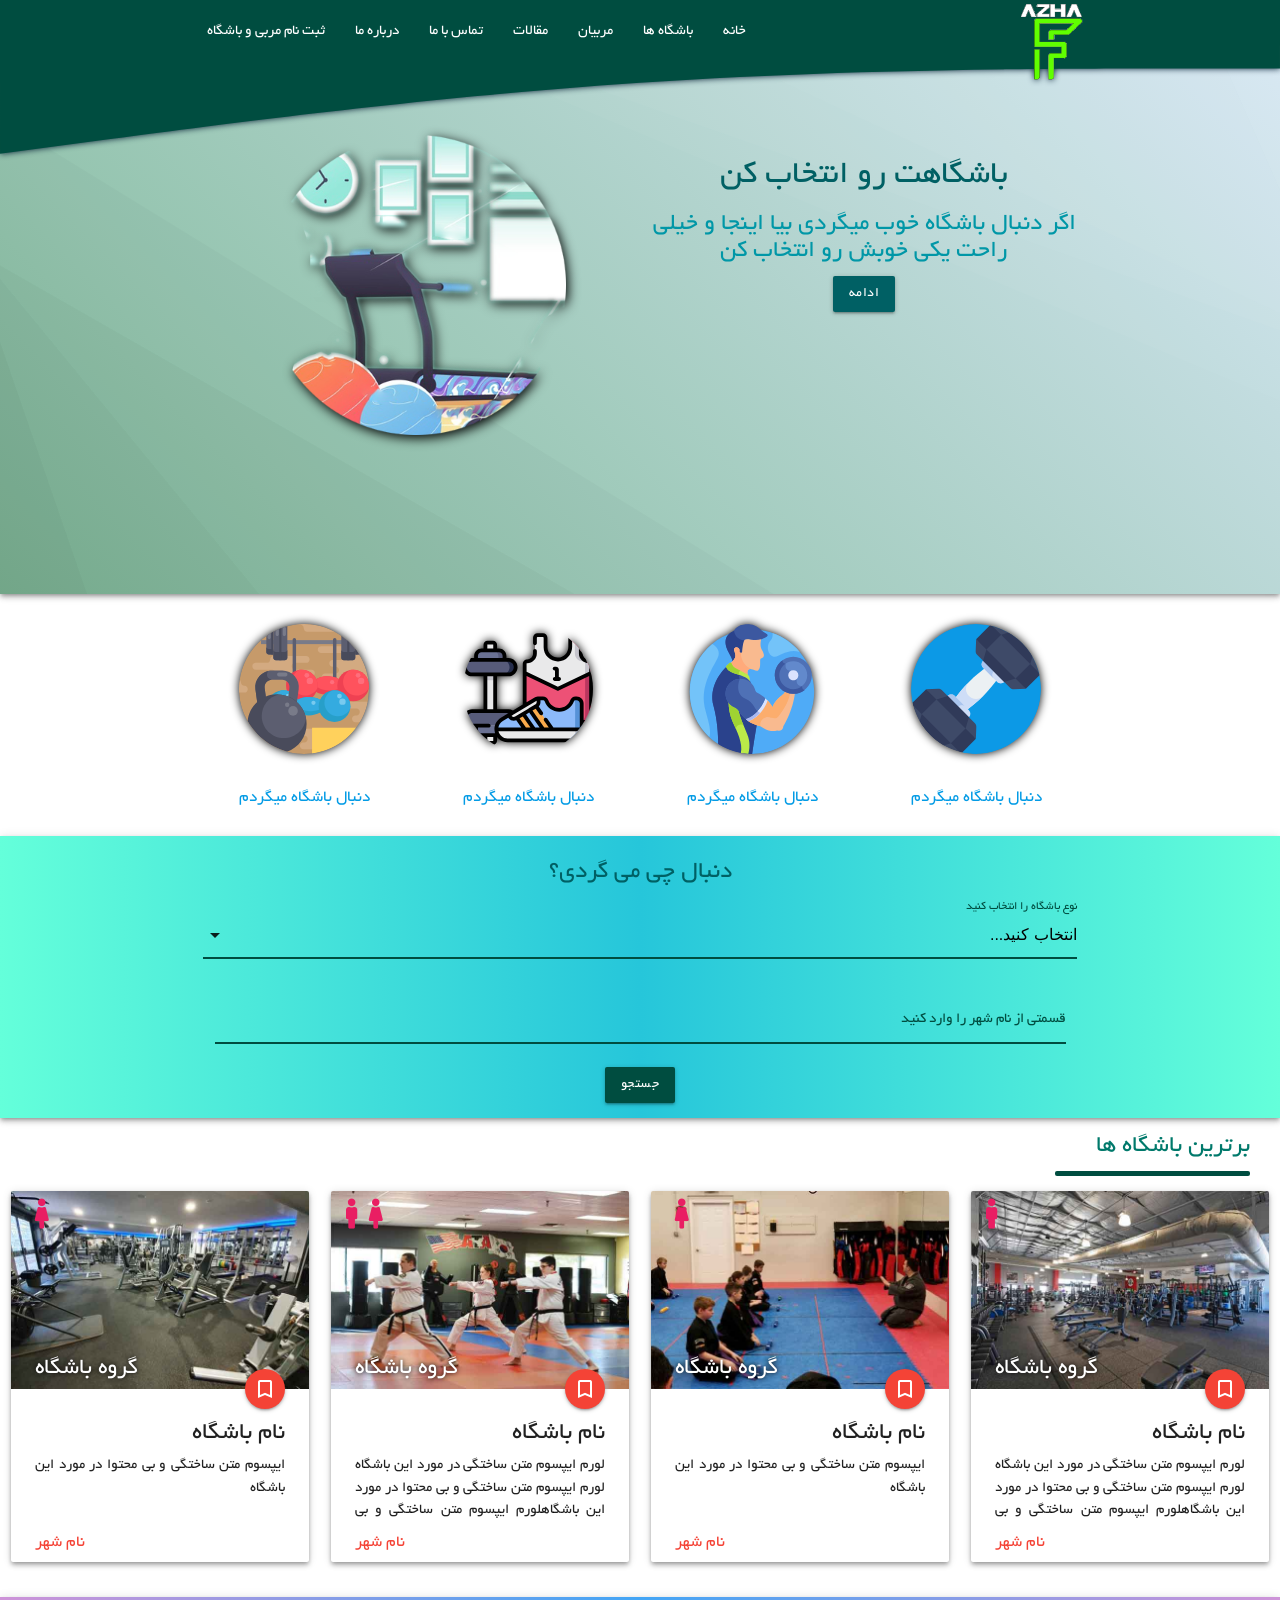
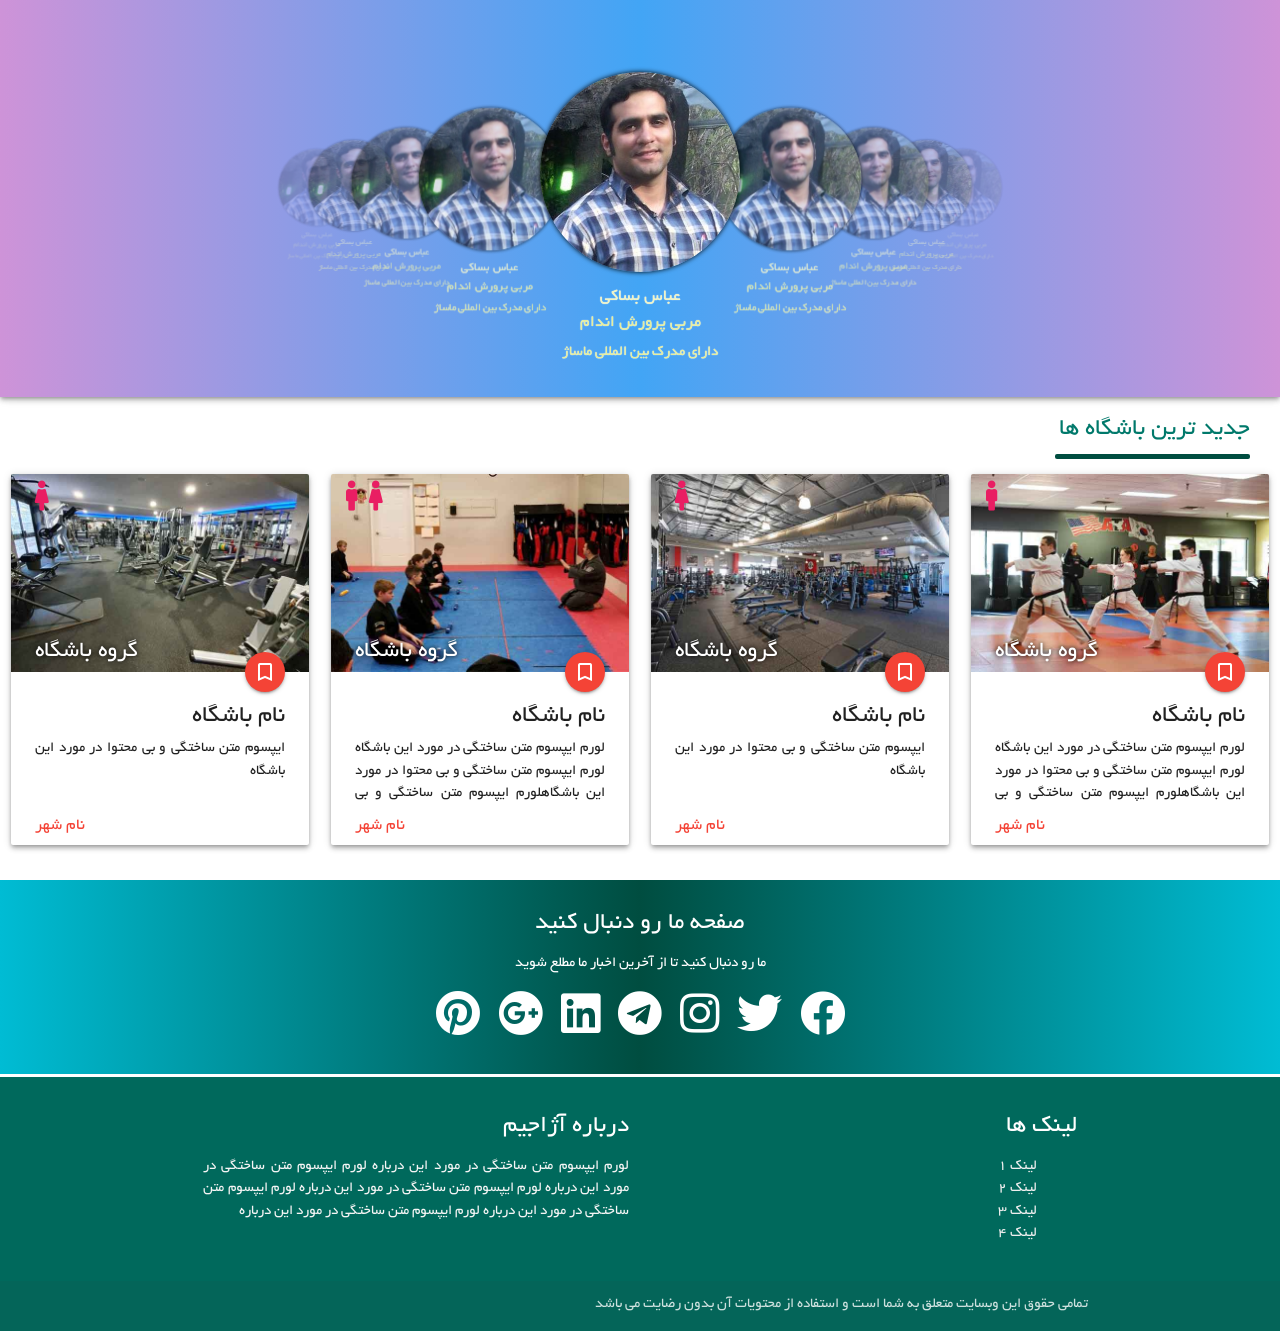
<file: index.html>
<!DOCTYPE html>
<html lang="en">
  <head>
    <meta charset="UTF-8" />
    <meta http-equiv="X-UA-Compatible" content="IE=edge" />
    <meta name="viewport" content="width=device-width, initial-scale=1.0" />
    <!-- <link rel="stylesheet" href="/assets/css/bootstrap/bootstrap.min.css" /> -->
    <link
      href="https://fonts.googleapis.com/icon?family=Material+Icons"
      rel="stylesheet"
    />
    <link
      rel="stylesheet"
      href="https://cdnjs.cloudflare.com/ajax/libs/materialize/1.0.0/css/materialize.min.css"
    />
    <link rel="stylesheet" href="/assets/fontawesome/css/all.min.css" />
    <link rel="stylesheet" href="/assets/css/animate.min.css" />
    <link rel="stylesheet" href="/assets/css/grid.css" />
    <link rel="stylesheet" href="/assets/css/style.css" />

    <title>آژاجیم</title>
  </head>
  <body dir="rtl" class="scrollspy">
    <!-- ---navbar start--- -->
    <div class="navbar-fixed">
      <nav class="top_navbar teal darken-4">
        <div class="container">
          <div class="nav-wrapper">
            <a href="#" class="brand-logo">
              <img id="top_logo" src="/assets/images/Azha-fitsmall.gif" alt="آژاجیم">
            </a>
            <a href="#" class="sidenav-trigger" data-target="mobile-nav">
              <i class="material-icons">menu</i>
            </a>
            <ul class="menu_on_desktop left hide-on-med-and-down">
              <li>
                <a class="center" href="#">خانه</a>
              </li>
              <li>
                <a class="center" href="#">باشگاه ها</a>
              </li>
              <li>
                <a class="center" href="#">مربیان</a>
              </li>
              <li>
                <a class="center" href="#">مقالات</a>
              </li>
              <li>
                <a class="center" href="#">تماس با ما</a>
              </li>
              <li>
                <a class="center" href="#">درباره ما</a>
              </li>
              <li>
                <a class="center" href="#">ثبت نام مربی و باشگاه</a>
              </li>
            </ul>
          </div>
        </div>
        <svg id="nav_svg" xmlns="http://www.w3.org/2000/svg" viewBox="0 0 1440 150">
          <path fill="#004d40 " fill-opacity="1" d="M0,128L120,112C240,96,480,64,720,48C960,32,1200,32,1320,32L1440,32L1440,0L1320,0C1200,0,960,0,720,0C480,0,240,0,120,0L0,0Z"></path>
        </svg>
      </nav>
    </div>
    <ul class="mobile_sidenav_menu sidenav no-padding" id="mobile-nav">
      <li>
        
        <a class="center center-align" href="#">
          <i class="material-icons mx_1">home</i>
          خانه
        </a>
      </li>
      <li>
        <a class="center" href="#">
          <i class="material-icons mx_1">fitness_center</i>
          باشگاه ها</a>
      </li>
      <li>
        <a class="center" href="#">
          <i class="material-icons mx_1">supervisor_account</i>
          مربیان</a>
      </li>
      <li>
        <a class="center" href="#">
          <i class="material-icons mx_1">import_contacts</i>
          مقالات</a>
      </li>
      <li>
        <a class="center" href="#">
          <i class="material-icons mx_1">phone</i>
          تماس با ما</a>
      </li>
      <li>
        <a class="center" href="#">
          <i class="material-icons mx_1">verified_user</i>
          درباره ما</a>
      </li>
      <li>
        <a class="center" href="#">
          <i class="material-icons mx_1">person_add</i>
          ثبت نام مربی و باشگاه</a>
      </li>
    </ul>
    <!-- ---navbar end--- -->

<main>
      <!-- slider start  -->
      <section id="top_home_section"  class="slider">
        <ul id="top_home" class="slides z-depth-2">

        <li>
          <!-- random image -->
          <div class="caption center-align row">
            <div class="slider_image col s12 m6">
              <img src="/assets/images/slider_images/slide1.png" alt="">
            </div>
            <div class="slider_title col s12 m6">
              <h4 class="cyan-text center-align text-darken-4">باشگاهت رو انتخاب کن</h4>
              <h5 class="cyan-text center-align text-darken-2 hide-on-small-only">
اگر دنبال باشگاه خوب میگردی بیا اینجا و خیلی راحت یکی خوبش رو انتخاب کن                  
              </h5>
            </div>
            <div>
              <a class="waves-effect waves-light btn cyan darken-4">ادامه</a>
            </div>        
          </div>
        </li>

        <li>
          <!-- random image -->
          <div class="caption right-align row">
            <div class="slider_image col s12 m6">
              <img src="/assets/images/slider_images/slide2.png" alt="">
            </div>
            <div class="slider_title col s12 m6">
              <h4 class="cyan-text center-align text-darken-4">به راحتی باشگاهت رو معرفی کن</h4>
              <h5 class="cyan-text center-align text-darken-2 hide-on-small-only">
                خیلی سریع ثبت نام کن خودت یا باشگاهت رو به همه معرفی کن
              </h5>
            </div>
            <div class="center-align">
              <a class="waves-effect waves-light btn cyan darken-4">ادامه</a>
            </div>        
          </div>
        </li>

        <li>
          <!-- random image -->
          <div class="caption center-align row">
            <div class="slider_image col s12 m6">
              <img src="/assets/images/slider_images/slide3.png" alt="">
            </div>
            <div class="slider_title col s12 m6">
              <h4 class="cyan-text center-align text-darken-4"> شاگرد هات رو اینجا مدیریت کن</h4>
              <h5 class="cyan-text center-align text-darken-2 hide-on-small-only">
                میتونی شاگرد ها رو خیلی سریع اینجا معرفی کنی و شهریه ها و سابقشون و ... رو مدام همراهت داشته باشی
              </h5>
            </div>
            <div>
              <a class="waves-effect waves-light btn cyan darken-4">ادامه</a>
            </div>        
          </div>
        </li>

      </ul>
    </section>
    <!-- slider end  -->

    <!-- quick access start -->
    <section id="quick_access_menu" class="container row">
        <a href="#" class="quick_access_item col s12 m3">
          <div class="image center-align">
            <img class="hoverable" src="/assets/images/quick_access_svg/weightlifting.svg" alt="">
          </div>
          <h6 class="center-align">
            دنبال باشگاه میگردم
          </h6>
        </a>
        <a href="#" class="quick_access_item col s12 m3">
          <div class="image center-align">
            <img class="hoverable" src="/assets/images/quick_access_svg/sport.svg" alt="">
          </div>
          <h6 class="center-align">
            دنبال باشگاه میگردم
          </h6>
        </a>
        <a href="#" class="quick_access_item col s12 m3">
          <div class="image center-align">
            <img class="hoverable" src="/assets/images/quick_access_svg/fitness.svg" alt="">
          </div>
          <h6 class="center-align">
            دنبال باشگاه میگردم
          </h6>
        </a>
        <a href="#" class="quick_access_item col s12 m3">
          <div class="image center-align">
            <img class="hoverable" src="/assets/images/quick_access_svg/dumbbell.svg" alt="">
          </div>
          <h6 class="center-align">
            دنبال باشگاه میگردم
          </h6>
        </a>
    </section>
    <!-- quick access end -->

    <!-- ---section search start--- -->
    <section
      id="search"
      class="section section-search white-text center scrollspy z-depth-2"
    >
      <form class="container">
        <h5 class="cyan-text text-darken-4">دنبال چی می گردی؟</h5>
        <div class="row">

          <div class="input-field col s12">
            <select multiple>
              <option value="" disabled selected>انتخاب کنید...</option>
              <option value="1">Option 1</option>
              <option value="2">Option 2</option>
              <option value="3">Option 3</option>
            </select>
            <label>نوع باشگاه را انتخاب کنید</label>
          </div>


          <div class="col s12">
            <div class="row">
              <div class="input-field col s12">
                <input type="text" id="autocomplete-input" class="autocomplete">
                <label for="autocomplete-input">قسمتی از نام شهر را وارد کنید</label>
              </div>
            </div>
          </div>
        </div>

        <div class="pb_1">
          <button type="button" class=" btn waves-light waves-effect teal darken-4 ">جستجو</button>
        </div>

      </form>
    </section>
    <!-- ---section search end--- -->


    <!-- best gyms start -->
    <section id="best_gyms" class="gyms_section row">

      <h5 class="cards_sub_title teal-text text-darken-2">برترین باشگاه ها</h5>


        <div class="col s12 m6 l3 mx_0">
          <div class="card z-depth-2">
            <div class="card-image">
              <span class="gender_icon_card">
                <i class="fas fa-female fa-2x pink-text mx_1 tooltipped" data-position="bottom" data-tooltip="بانوان"></i>
              </span>
              <a href="#" class="pointer waves-effect">
                <img src="/assets/images/gyms/gym1.jpg" >
                <h6 class="card-title py_0 text_shadow">گروه باشگاه</h6>
              </a>
              <a class="btn-floating halfway-fab waves-effect waves-light red"><i class="material-icons">turned_in_not</i></a>
            </div>
            <div class="card-content pb_0">
              <h5 class="my_1 truncate">نام باشگاه</h5>
              <p>ایپسوم متن ساختگی و بی محتوا در مورد این باشگاه
              </p>
              <h6 class="left-align my_1 py_1 red-text ">نام شهر</h6>
            </div>
          </div>
        </div>    

        <div class="col s12 m6 l3 mx_0">
          <div class="card z-depth-2">
            <div class="card-image">
              <span class="gender_icon_card">

                <i class="fas fa-female fa-2x pink-text mx_1 tooltipped" data-position="bottom" data-tooltip="بانوان"></i>

                <i class="fas fa-male fa-2x pink-text tooltipped" data-position="bottom" data-tooltip="آقایان"></i>

              </span>
              <a href="#" class="pointer waves-effect">
                <img src="/assets/images/gyms/gym2.jpg" >
                <h6 class="card-title py_0 text_shadow">گروه باشگاه</h6>
              </a>
              <a class="btn-floating halfway-fab waves-effect waves-light red"><i class="material-icons">turned_in_not</i></a>
            </div>
            <div class="card-content pb_0">
              <h5 class="my_1 truncate">نام باشگاه</h5>
              <p>لورم ایپسوم
                  متن ساختگی در مورد این باشگاه لورم ایپسوم متن ساختگی و بی محتوا در مورد این باشگاهلورم ایپسوم متن ساختگی و بی محتوا در مورد این باشگاهلورم ایپسوم متن ساختگی و بی محتوا در مورد این باشگاه
              </p>
              <h6 class="left-align my_1 py_1 red-text ">نام شهر</h6>
            </div>
          </div>
        </div>    

        <div class="col s12 m6 l3 mx_0">
          <div class="card z-depth-2">
            <div class="card-image">
              <span class="gender_icon_card">
                <i class="fas fa-female fa-2x pink-text mx_1 tooltipped" data-position="bottom" data-tooltip="بانوان"></i>
              </span>
              <a href="#" class="pointer waves-effect">
                <img src="/assets/images/gyms/gym3.jpg" >
                <h6 class="card-title py_0 text_shadow">گروه باشگاه</h6>
              </a>
              <a class="btn-floating halfway-fab waves-effect waves-light red"><i class="material-icons">turned_in_not</i></a>
            </div>
            <div class="card-content pb_0">
              <h5 class="my_1 truncate">نام باشگاه</h5>
              <p>ایپسوم متن ساختگی و بی محتوا در مورد این باشگاه
              </p>
              <h6 class="left-align my_1 py_1 red-text ">نام شهر</h6>
            </div>
          </div>
        </div>  

        <div class="col s12 m6 l3 mx_0">
          <div class="card z-depth-2">
            <div class="card-image">
              <span class="gender_icon_card">
                <i class="fas fa-male fa-2x pink-text tooltipped" data-position="bottom" data-tooltip="آقایان"></i>
              </span>
              <a href="#" class="pointer waves-effect">
                <img src="/assets/images/gyms/gym4.jpg" >
                <h6 class="card-title py_0 text_shadow">گروه باشگاه</h6>
              </a>
              <a class="btn-floating halfway-fab waves-effect waves-light red"><i class="material-icons">turned_in_not</i></a>
            </div>
            <div class="card-content pb_0">
              <h5 class="my_1 truncate">نام باشگاه</h5>
              <p>لورم ایپسوم
                  متن ساختگی در مورد این باشگاه لورم ایپسوم متن ساختگی و بی محتوا در مورد این باشگاهلورم ایپسوم متن ساختگی و بی محتوا در مورد این باشگاهلورم ایپسوم متن ساختگی و بی محتوا در مورد این باشگاه
              </p>
              <h6 class="left-align my_1 py_1 red-text ">نام شهر</h6>
            </div>
          </div>
        </div>  


    </section>
    <!-- best gyms start -->


    <!-- best coaches start -->
    <section id="best_coaches" class="coach_section row">
      <div class="carousel z-depth-2">
        <!-- <h5 class="cards_sub_title pink-text text-darken-2">برترین مربیان</h5> -->
        <a class="carousel-item coach_carousel_item" href="#one!">
          <img src="/assets/images/coaches/avatar-2.jpg">
          <div class="carousel_coach_desc ">
            <h6 class="lime-text text-lighten-4 m_1 center-align">عباس بساکی</h6>
            <h6 class="lime-text text-lighten-3 m_1 center-align">مربی پرورش اندام</h6>
            <p class="lime-text text-lighten-3 m_1 center-align">دارای مدرک بین المللی ماساژ  </p>
          </div>
        </a> 
        <a class="carousel-item coach_carousel_item" href="#one!">
          <img src="/assets/images/coaches/avatar-2.jpg">
          <div class="carousel_coach_desc ">
            <h6 class="lime-text text-lighten-4 m_1 center-align">عباس بساکی</h6>
            <h6 class="lime-text text-lighten-3 m_1 center-align">مربی پرورش اندام</h6>
            <p class="lime-text text-lighten-3 m_1 center-align">دارای مدرک بین المللی ماساژ  </p>
          </div>
        </a> 
        <a class="carousel-item coach_carousel_item" href="#one!">
          <img src="/assets/images/coaches/avatar-2.jpg">
          <div class="carousel_coach_desc ">
            <h6 class="lime-text text-lighten-4 m_1 center-align">عباس بساکی</h6>
            <h6 class="lime-text text-lighten-3 m_1 center-align">مربی پرورش اندام</h6>
            <p class="lime-text text-lighten-3 m_1 center-align">دارای مدرک بین المللی ماساژ  </p>
          </div>
        </a> 
        <a class="carousel-item coach_carousel_item" href="#one!">
          <img src="/assets/images/coaches/avatar-2.jpg">
          <div class="carousel_coach_desc ">
            <h6 class="lime-text text-lighten-4 m_1 center-align">عباس بساکی</h6>
            <h6 class="lime-text text-lighten-3 m_1 center-align">مربی پرورش اندام</h6>
            <p class="lime-text text-lighten-3 m_1 center-align">دارای مدرک بین المللی ماساژ  </p>
          </div>
        </a> 
        <a class="carousel-item coach_carousel_item" href="#one!">
          <img src="/assets/images/coaches/avatar-2.jpg">
          <div class="carousel_coach_desc ">
            <h6 class="lime-text text-lighten-4 m_1 center-align">عباس بساکی</h6>
            <h6 class="lime-text text-lighten-3 m_1 center-align">مربی پرورش اندام</h6>
            <p class="lime-text text-lighten-3 m_1 center-align">دارای مدرک بین المللی ماساژ  </p>
          </div>
        </a> 
        <a class="carousel-item coach_carousel_item" href="#one!">
          <img src="/assets/images/coaches/avatar-2.jpg">
          <div class="carousel_coach_desc ">
            <h6 class="lime-text text-lighten-4 m_1 center-align">عباس بساکی</h6>
            <h6 class="lime-text text-lighten-3 m_1 center-align">مربی پرورش اندام</h6>
            <p class="lime-text text-lighten-3 m_1 center-align">دارای مدرک بین المللی ماساژ  </p>
          </div>
        </a> 
        <a class="carousel-item coach_carousel_item" href="#one!">
          <img src="/assets/images/coaches/avatar-2.jpg">
          <div class="carousel_coach_desc ">
            <h6 class="lime-text text-lighten-4 m_1 center-align">عباس بساکی</h6>
            <h6 class="lime-text text-lighten-3 m_1 center-align">مربی پرورش اندام</h6>
            <p class="lime-text text-lighten-3 m_1 center-align">دارای مدرک بین المللی ماساژ  </p>
          </div>
        </a> 
        <a class="carousel-item coach_carousel_item" href="#one!">
          <img src="/assets/images/coaches/avatar-2.jpg">
          <div class="carousel_coach_desc ">
            <h6 class="lime-text text-lighten-4 m_1 center-align">عباس بساکی</h6>
            <h6 class="lime-text text-lighten-3 m_1 center-align">مربی پرورش اندام</h6>
            <p class="lime-text text-lighten-3 m_1 center-align">دارای مدرک بین المللی ماساژ  </p>
          </div>
        </a> 
        <a class="carousel-item coach_carousel_item" href="#one!">
          <img src="/assets/images/coaches/avatar-2.jpg">
          <div class="carousel_coach_desc ">
            <h6 class="lime-text text-lighten-4 m_1 center-align">عباس بساکی</h6>
            <h6 class="lime-text text-lighten-3 m_1 center-align">مربی پرورش اندام</h6>
            <p class="lime-text text-lighten-3 m_1 center-align">دارای مدرک بین المللی ماساژ  </p>
          </div>
        </a> 
        <a class="carousel-item coach_carousel_item" href="#one!">
          <img src="/assets/images/coaches/avatar-2.jpg">
          <div class="carousel_coach_desc ">
            <h6 class="lime-text text-lighten-4 m_1 center-align">عباس بساکی</h6>
            <h6 class="lime-text text-lighten-3 m_1 center-align">مربی پرورش اندام</h6>
            <p class="lime-text text-lighten-3 m_1 center-align">دارای مدرک بین المللی ماساژ  </p>
          </div>
        </a> 
        <a class="carousel-item coach_carousel_item" href="#one!">
          <img src="/assets/images/coaches/avatar-2.jpg">
          <div class="carousel_coach_desc ">
            <h6 class="lime-text text-lighten-4 m_1 center-align">عباس بساکی</h6>
            <h6 class="lime-text text-lighten-3 m_1 center-align">مربی پرورش اندام</h6>
            <p class="lime-text text-lighten-3 m_1 center-align">دارای مدرک بین المللی ماساژ  </p>
          </div>
        </a> 
      </div>

    </section>
    <!-- best coaches start -->



    <!-- last gyms start -->
    <section id="last_gyms" class="gyms_section row">

      <h5 class="cards_sub_title teal-text text-darken-2">جدید ترین باشگاه ها</h5>


        <div class="col s12 m6 l3 mx_0">
          <div class="card z-depth-2">
            <div class="card-image">
              <span class="gender_icon_card">
                <i class="fas fa-female fa-2x pink-text mx_1 tooltipped" data-position="bottom" data-tooltip="بانوان"></i>
              </span>
              <a href="#" class="pointer waves-effect">
                <img src="/assets/images/gyms/gym1.jpg" >
                <h6 class="card-title py_0 text_shadow">گروه باشگاه</h6>
              </a>
              <a class="btn-floating halfway-fab waves-effect waves-light red"><i class="material-icons">turned_in_not</i></a>
            </div>
            <div class="card-content pb_0">
              <h5 class="my_1 truncate">نام باشگاه</h5>
              <p>ایپسوم متن ساختگی و بی محتوا در مورد این باشگاه
              </p>
              <h6 class="left-align my_1 py_1 red-text ">نام شهر</h6>
            </div>
          </div>
        </div>    

        <div class="col s12 m6 l3 mx_0">
          <div class="card z-depth-2">
            <div class="card-image">
              <span class="gender_icon_card">

                <i class="fas fa-female fa-2x pink-text mx_1 tooltipped" data-position="bottom" data-tooltip="بانوان"></i>

                <i class="fas fa-male fa-2x pink-text tooltipped" data-position="bottom" data-tooltip="آقایان"></i>

              </span>
              <a href="#" class="pointer waves-effect">
                <img src="/assets/images/gyms/gym3.jpg" >
                <h6 class="card-title py_0 text_shadow">گروه باشگاه</h6>
              </a>
              <a class="btn-floating halfway-fab waves-effect waves-light red"><i class="material-icons">turned_in_not</i></a>
            </div>
            <div class="card-content pb_0">
              <h5 class="my_1 truncate">نام باشگاه</h5>
              <p>لورم ایپسوم
                  متن ساختگی در مورد این باشگاه لورم ایپسوم متن ساختگی و بی محتوا در مورد این باشگاهلورم ایپسوم متن ساختگی و بی محتوا در مورد این باشگاهلورم ایپسوم متن ساختگی و بی محتوا در مورد این باشگاه
              </p>
              <h6 class="left-align my_1 py_1 red-text ">نام شهر</h6>
            </div>
          </div>
        </div>    

        <div class="col s12 m6 l3 mx_0">
          <div class="card z-depth-2">
            <div class="card-image">
              <span class="gender_icon_card">
                <i class="fas fa-female fa-2x pink-text mx_1 tooltipped" data-position="bottom" data-tooltip="بانوان"></i>
              </span>
              <a href="#" class="pointer waves-effect">
                <img src="/assets/images/gyms/gym4.jpg" >
                <h6 class="card-title py_0 text_shadow">گروه باشگاه</h6>
              </a>
              <a class="btn-floating halfway-fab waves-effect waves-light red"><i class="material-icons">turned_in_not</i></a>
            </div>
            <div class="card-content pb_0">
              <h5 class="my_1 truncate">نام باشگاه</h5>
              <p>ایپسوم متن ساختگی و بی محتوا در مورد این باشگاه
              </p>
              <h6 class="left-align my_1 py_1 red-text ">نام شهر</h6>
            </div>
          </div>
        </div>  

        <div class="col s12 m6 l3 mx_0">
          <div class="card z-depth-2">
            <div class="card-image">
              <span class="gender_icon_card">
                <i class="fas fa-male fa-2x pink-text tooltipped" data-position="bottom" data-tooltip="آقایان"></i>
              </span>
              <a href="#" class="pointer waves-effect">
                <img src="/assets/images/gyms/gym2.jpg" >
                <h6 class="card-title py_0 text_shadow">گروه باشگاه</h6>
              </a>
              <a class="btn-floating halfway-fab waves-effect waves-light red"><i class="material-icons">turned_in_not</i></a>
            </div>
            <div class="card-content pb_0">
              <h5 class="my_1 truncate">نام باشگاه</h5>
              <p>لورم ایپسوم
                  متن ساختگی در مورد این باشگاه لورم ایپسوم متن ساختگی و بی محتوا در مورد این باشگاهلورم ایپسوم متن ساختگی و بی محتوا در مورد این باشگاهلورم ایپسوم متن ساختگی و بی محتوا در مورد این باشگاه
              </p>
              <h6 class="left-align my_1 py_1 red-text ">نام شهر</h6>
            </div>
          </div>
        </div>  


    </section>
    <!-- last gyms start -->

    <!-- ---section follow start--- -->
    <section id="socials_section" class="section section-follow teal darken-2 white-text center">
      <div class="container">
        <div class="row">
          <div class="col s12">
            <h5>صفحه ما رو دنبال کنید</h5>
            <p>ما رو دنبال کنید تا از آخرین اخبار ما مطلع شوید</p>
            <a href="#" class="white-text social_item mx_1">
              <i class="fab fa-facebook fa-3x"></i>
            </a>
            <a href="#" class="white-text social_item mx_1">
              <i class="fab fa-twitter fa-3x"></i>
            </a>
            <a href="#" class="white-text social_item mx_1">
              <i class="fab fa-instagram fa-3x"></i>
            </a>
            <a href="#" class="white-text social_item mx_1">
              <i class="fab fa-telegram fa-3x"></i>
            </a>
            <a href="#" class="white-text social_item mx_1">
              <i class="fab fa-linkedin fa-3x"></i>
            </a>
            <a href="#" class="white-text social_item mx_1">
              <i class="fab fa-google-plus fa-3x"></i>
            </a>
            <a href="#" class="white-text social_item mx_1">
              <i class="fab fa-pinterest fa-3x"></i>
            </a>
          </div>
        </div>
      </div>
    </section>
    <!-- ---section follow end--- -->
</main>


    <!-- footer start -->
    <footer class="page-footer teal darken-3">
      <div class="container">
        <div class="row">
          <div class="col l6 s12">
            <h5 class="white-text">درباره آژاجیم</h5>
            <p class="grey-text text-lighten-4 justify_text">لورم ایپسوم متن ساختگی در مورد این درباره  لورم ایپسوم متن ساختگی در مورد این درباره  لورم ایپسوم متن ساختگی در مورد این درباره  لورم ایپسوم متن ساختگی در مورد این درباره  لورم ایپسوم متن ساختگی در مورد این درباره  </p>
          </div>
          <div class="col l4 offset-l2 s12">
            <h5 class="white-text">لینک ها</h5>
            <ul>
              <li><a class="grey-text text-lighten-3" href="#!">لینک 1</a></li>
              <li><a class="grey-text text-lighten-3" href="#!">لینک 2</a></li>
              <li><a class="grey-text text-lighten-3" href="#!">لینک 3</a></li>
              <li><a class="grey-text text-lighten-3" href="#!">لینک 4</a></li>
            </ul>
          </div>
        </div>
      </div>
      <div class="footer-copyright">
        <dsiv class="container">تمامی حقوق این وبسایت متعلق به شما است و استفاده از محتویات آن بدون رضایت  می باشد
        </div>
      </div>
    </footer>
    <!-- footer end -->



    <!-- <script src="/assets/js/jquery-3.5.1.min.js"></script> -->
    <script src="https://cdnjs.cloudflare.com/ajax/libs/materialize/1.0.0/js/materialize.min.js"></script>
    <!-- <script src="/assets/js/popper.js"></script>
    <script src="/assets/js/bootstrap/bootstrap.min.js"></script> -->
    <script src="/assets/js/grid.js"></script>
  </body>
</html>
</file>
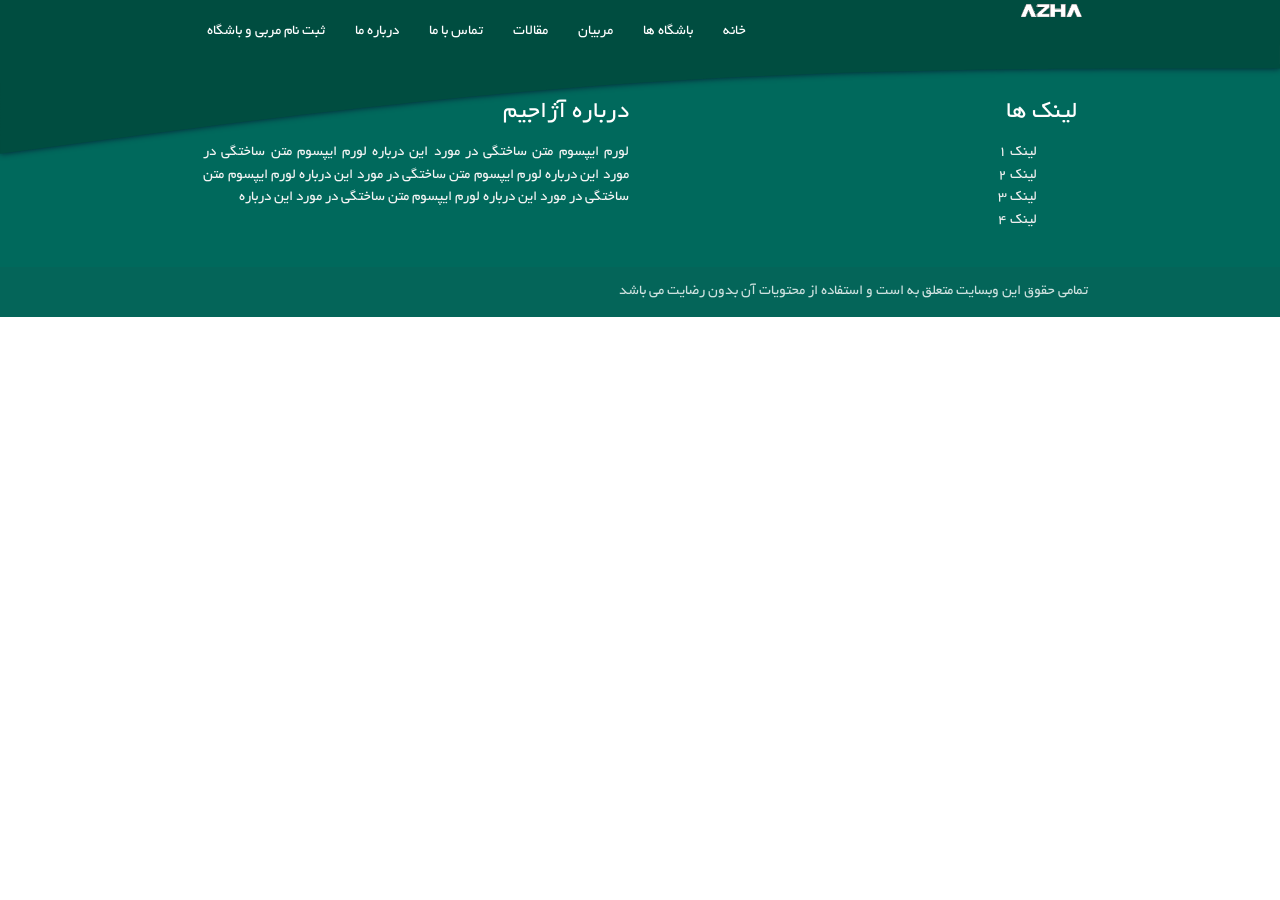
<file: gyms.html>
<!DOCTYPE html>
<html lang="en">
  <head>
    <meta charset="UTF-8" />
    <meta http-equiv="X-UA-Compatible" content="IE=edge" />
    <meta name="viewport" content="width=device-width, initial-scale=1.0" />
    <!-- <link rel="stylesheet" href="/assets/css/bootstrap/bootstrap.min.css" /> -->
    <link
      href="https://fonts.googleapis.com/icon?family=Material+Icons"
      rel="stylesheet"
    />
    <link
      rel="stylesheet"
      href="https://cdnjs.cloudflare.com/ajax/libs/materialize/1.0.0/css/materialize.min.css"
    />
    <link rel="stylesheet" href="/assets/fontawesome/css/all.min.css" />
    <link rel="stylesheet" href="/assets/css/animate.min.css" />
    <link rel="stylesheet" href="/assets/css/style.css" />
    <link rel="stylesheet" href="/assets/css/grid.css" />
    <link rel="stylesheet" href="/assets/css/login_page.css" />

    <title>آژاجیم</title>
  </head>
  <body dir="rtl" class="scrollspy">
    <!-- ---navbar start--- -->
    <div class="navbar-fixed">
      <nav class="top_navbar teal darken-4">
        <div class="container">
          <div class="nav-wrapper">
            <a href="#" class="brand-logo">
              <img id="top_logo" src="/assets/images/Azha-fitsmall.gif" alt="آژاجیم">
            </a>
            <a href="#" class="sidenav-trigger" data-target="mobile-nav">
              <i class="material-icons">menu</i>
            </a>
            <ul class="menu_on_desktop left hide-on-med-and-down">
              <li>
                <a class="center" href="#">خانه</a>
              </li>
              <li>
                <a class="center" href="#">باشگاه ها</a>
              </li>
              <li>
                <a class="center" href="#">مربیان</a>
              </li>
              <li>
                <a class="center" href="#">مقالات</a>
              </li>
              <li>
                <a class="center" href="#">تماس با ما</a>
              </li>
              <li>
                <a class="center" href="#">درباره ما</a>
              </li>
              <li>
                <a class="center" href="#">ثبت نام مربی و باشگاه</a>
              </li>
            </ul>
          </div>
        </div>
        <svg id="nav_svg" xmlns="http://www.w3.org/2000/svg" viewBox="0 0 1440 150">
          <path fill="#004d40 " fill-opacity="1" d="M0,128L120,112C240,96,480,64,720,48C960,32,1200,32,1320,32L1440,32L1440,0L1320,0C1200,0,960,0,720,0C480,0,240,0,120,0L0,0Z"></path>
        </svg>
      </nav>
    </div>
    <ul class="mobile_sidenav_menu sidenav no-padding" id="mobile-nav">
      <li>
        
        <a class="center center-align" href="#">
          <i class="material-icons mx_1">home</i>
          خانه
        </a>
      </li>
      <li>
        <a class="center" href="#">
          <i class="material-icons mx_1">fitness_center</i>
          باشگاه ها</a>
      </li>
      <li>
        <a class="center" href="#">
          <i class="material-icons mx_1">supervisor_account</i>
          مربیان</a>
      </li>
      <li>
        <a class="center" href="#">
          <i class="material-icons mx_1">import_contacts</i>
          مقالات</a>
      </li>
      <li>
        <a class="center" href="#">
          <i class="material-icons mx_1">phone</i>
          تماس با ما</a>
      </li>
      <li>
        <a class="center" href="#">
          <i class="material-icons mx_1">verified_user</i>
          درباره ما</a>
      </li>
      <li>
        <a class="center" href="#">
          <i class="material-icons mx_1">person_add</i>
          ثبت نام مربی و باشگاه</a>
      </li>
    </ul>
    <!-- ---navbar end--- -->

    <main>
      
    </main>


    <!-- footer start -->
    <footer class="page-footer teal darken-3">
      <div class="container">
        <div class="row">
          <div class="col l6 s12">
            <h5 class="white-text">درباره آژاجیم</h5>
            <p class="grey-text text-lighten-4 justify_text">لورم ایپسوم متن ساختگی در مورد این درباره  لورم ایپسوم متن ساختگی در مورد این درباره  لورم ایپسوم متن ساختگی در مورد این درباره  لورم ایپسوم متن ساختگی در مورد این درباره  لورم ایپسوم متن ساختگی در مورد این درباره  </p>
          </div>
          <div class="col l4 offset-l2 s12">
            <h5 class="white-text">لینک ها</h5>
            <ul>
              <li><a class="grey-text text-lighten-3" href="#!">لینک 1</a></li>
              <li><a class="grey-text text-lighten-3" href="#!">لینک 2</a></li>
              <li><a class="grey-text text-lighten-3" href="#!">لینک 3</a></li>
              <li><a class="grey-text text-lighten-3" href="#!">لینک 4</a></li>
            </ul>
          </div>
        </div>
      </div>
      <div class="footer-copyright">
        <div class="container">تمامی حقوق این وبسایت متعلق به  است و استفاده از محتویات آن بدون رضایت  می باشد
        </div>
      </div>
    </footer>
    <!-- footer end -->



    <!-- <script src="/assets/js/jquery-3.5.1.min.js"></script> -->
    <script src="https://cdnjs.cloudflare.com/ajax/libs/materialize/1.0.0/js/materialize.min.js"></script>
    <!-- <script src="/assets/js/popper.js"></script>
    <script src="/assets/js/bootstrap/bootstrap.min.js"></script> -->
    <script src="/assets/js/grid.js"></script>
  </body>
</html>
</file>
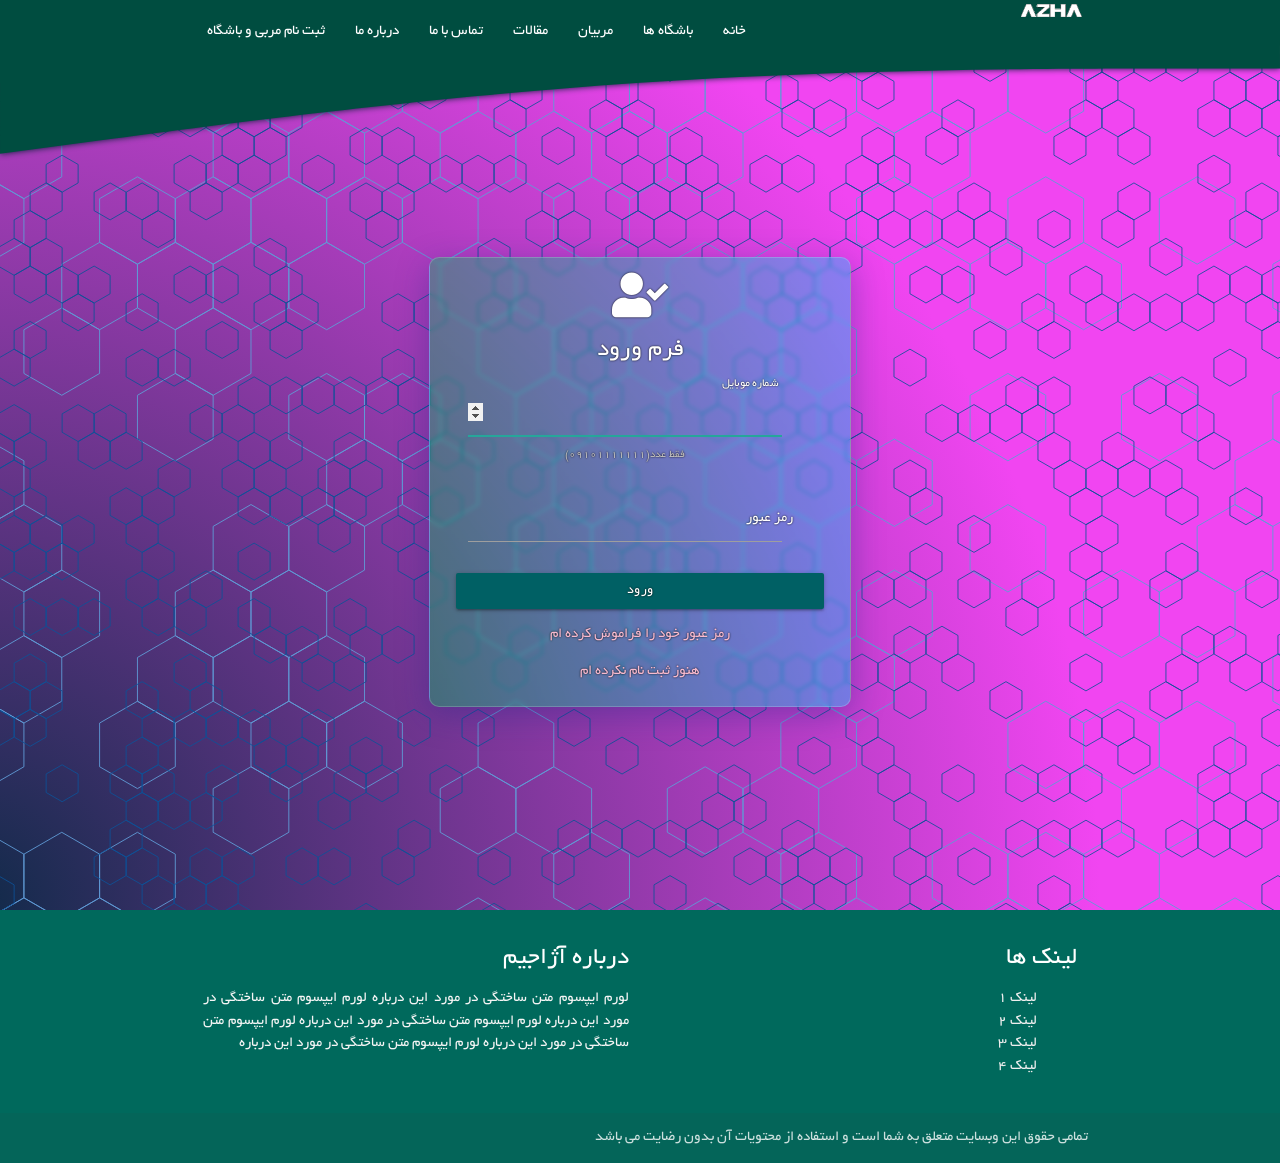
<file: login.html>
<!DOCTYPE html>
<html lang="en">
  <head>
    <meta charset="UTF-8" />
    <meta http-equiv="X-UA-Compatible" content="IE=edge" />
    <meta name="viewport" content="width=device-width, initial-scale=1.0" />
    <!-- <link rel="stylesheet" href="/assets/css/bootstrap/bootstrap.min.css" /> -->
    <link
      href="https://fonts.googleapis.com/icon?family=Material+Icons"
      rel="stylesheet"
    />
    <link
      rel="stylesheet"
      href="https://cdnjs.cloudflare.com/ajax/libs/materialize/1.0.0/css/materialize.min.css"
    />
    <link rel="stylesheet" href="/assets/fontawesome/css/all.min.css" />
    <link rel="stylesheet" href="/assets/css/animate.min.css" />
    <link rel="stylesheet" href="/assets/css/style.css" />
    <link rel="stylesheet" href="/assets/css/grid.css" />
    <link rel="stylesheet" href="/assets/css/login_page.css" />

    <title>آژاجیم</title>
  </head>
  <body dir="rtl" class="scrollspy">
    <!-- ---navbar start--- -->
    <div class="navbar-fixed">
      <nav class="top_navbar teal darken-4">
        <div class="container">
          <div class="nav-wrapper">
            <a href="#" class="brand-logo">
              <img id="top_logo" src="/assets/images/Azha-fitsmall.gif" alt="آژاجیم">
            </a>
            <a href="#" class="sidenav-trigger" data-target="mobile-nav">
              <i class="material-icons">menu</i>
            </a>
            <ul class="menu_on_desktop left hide-on-med-and-down">
              <li>
                <a class="center" href="#">خانه</a>
              </li>
              <li>
                <a class="center" href="#">باشگاه ها</a>
              </li>
              <li>
                <a class="center" href="#">مربیان</a>
              </li>
              <li>
                <a class="center" href="#">مقالات</a>
              </li>
              <li>
                <a class="center" href="#">تماس با ما</a>
              </li>
              <li>
                <a class="center" href="#">درباره ما</a>
              </li>
              <li>
                <a class="center" href="#">ثبت نام مربی و باشگاه</a>
              </li>
            </ul>
          </div>
        </div>
        <svg id="nav_svg" xmlns="http://www.w3.org/2000/svg" viewBox="0 0 1440 150">
          <path fill="#004d40 " fill-opacity="1" d="M0,128L120,112C240,96,480,64,720,48C960,32,1200,32,1320,32L1440,32L1440,0L1320,0C1200,0,960,0,720,0C480,0,240,0,120,0L0,0Z"></path>
        </svg>
      </nav>
    </div>
    <ul class="mobile_sidenav_menu sidenav no-padding" id="mobile-nav">
      <li>
        
        <a class="center center-align" href="#">
          <i class="material-icons mx_1">home</i>
          خانه
        </a>
      </li>
      <li>
        <a class="center" href="#">
          <i class="material-icons mx_1">fitness_center</i>
          باشگاه ها</a>
      </li>
      <li>
        <a class="center" href="#">
          <i class="material-icons mx_1">supervisor_account</i>
          مربیان</a>
      </li>
      <li>
        <a class="center" href="#">
          <i class="material-icons mx_1">import_contacts</i>
          مقالات</a>
      </li>
      <li>
        <a class="center" href="#">
          <i class="material-icons mx_1">phone</i>
          تماس با ما</a>
      </li>
      <li>
        <a class="center" href="#">
          <i class="material-icons mx_1">verified_user</i>
          درباره ما</a>
      </li>
      <li>
        <a class="center" href="#">
          <i class="material-icons mx_1">person_add</i>
          ثبت نام مربی و باشگاه</a>
      </li>
    </ul>
    <!-- ---navbar end--- -->

    <main>
      <section id="login_section" class="row center-align px_1">
        <div class="form_box col s12 m6 l4 centered">
          <i class="fas fa-user-check fa-3x"></i>
          <h5>فرم ورود</h5>
          <form class="col s12">

            <div class="row m_0 center-align">
              <div class="input-field col s11">
                <input id="phone" type="number" class="validate white-text" autofocus>
                <label for="phone" class="white-text">شماره موبایل</label>
                <small class="grey-text text-lighten-1" data-error="wrong" data-success="right">فقط عدد(09101111111)</small>
              </div>
            </div>

            <div class="row m_0 center-align">
              <div class="input-field col s11">
                <input id="password" type="password" class="validate white-text">
                <label for="password" class="white-text">رمز عبور</label>
              </div>
            </div>

            <div class="row center-align my_1">
              <a class="waves-effect waves-light btn cyan darken-4 col s12">ورود</a>
            </div>

              <a class="my_1 col s12 pink-text text-lighten-4">رمز عبور خود را فراموش کرده ام</a>
              <a class="my_1 col s12 pink-text text-lighten-4">هنوز ثبت نام نکرده ام</a>

            
          </form>

        </div>

      </section>
      
    </main>


    <!-- footer start -->
    <footer class="page-footer teal darken-3">
      <div class="container">
        <div class="row">
          <div class="col l6 s12">
            <h5 class="white-text">درباره آژاجیم</h5>
            <p class="grey-text text-lighten-4 justify_text">لورم ایپسوم متن ساختگی در مورد این درباره  لورم ایپسوم متن ساختگی در مورد این درباره  لورم ایپسوم متن ساختگی در مورد این درباره  لورم ایپسوم متن ساختگی در مورد این درباره  لورم ایپسوم متن ساختگی در مورد این درباره  </p>
          </div>
          <div class="col l4 offset-l2 s12">
            <h5 class="white-text">لینک ها</h5>
            <ul>
              <li><a class="grey-text text-lighten-3" href="#!">لینک 1</a></li>
              <li><a class="grey-text text-lighten-3" href="#!">لینک 2</a></li>
              <li><a class="grey-text text-lighten-3" href="#!">لینک 3</a></li>
              <li><a class="grey-text text-lighten-3" href="#!">لینک 4</a></li>
            </ul>
          </div>
        </div>
      </div>
      <div class="footer-copyright">
        <div class="container">تمامی حقوق این وبسایت متعلق به شما است و استفاده از محتویات آن بدون رضایت می باشد
        </div>
      </div>
    </footer>
    <!-- footer end -->



    <!-- <script src="/assets/js/jquery-3.5.1.min.js"></script> -->
    <script src="https://cdnjs.cloudflare.com/ajax/libs/materialize/1.0.0/js/materialize.min.js"></script>
    <!-- <script src="/assets/js/popper.js"></script>
    <script src="/assets/js/bootstrap/bootstrap.min.js"></script> -->
    <script src="/assets/js/grid.js"></script>
  </body>
</html>
</file>
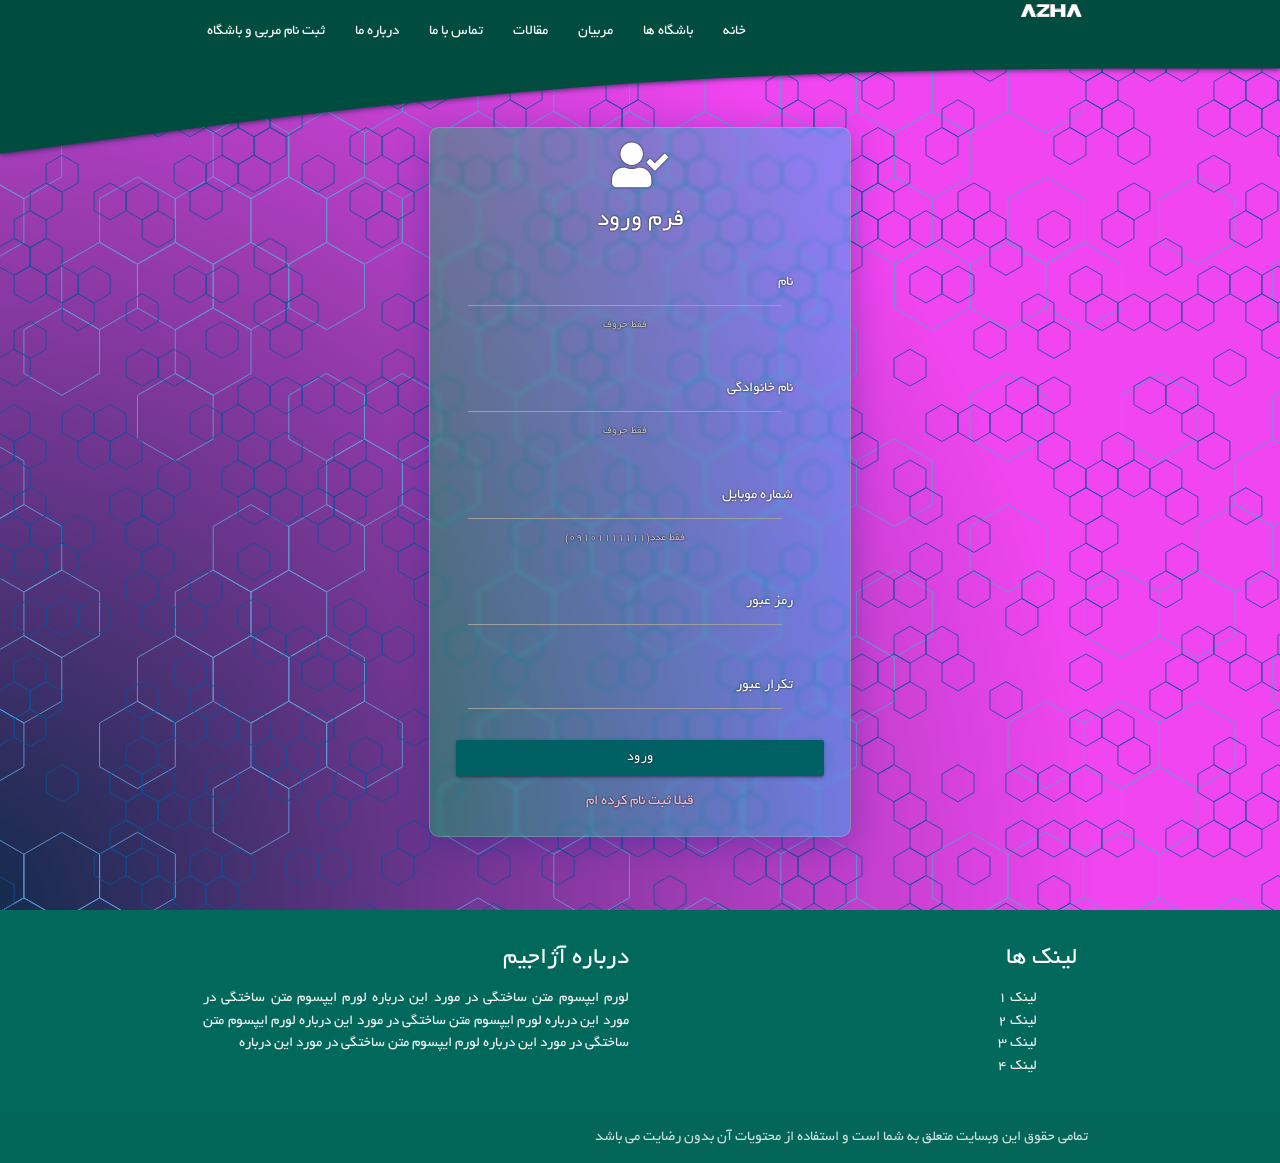
<file: register.html>
<!DOCTYPE html>
<html lang="en">
  <head>
    <meta charset="UTF-8" />
    <meta http-equiv="X-UA-Compatible" content="IE=edge" />
    <meta name="viewport" content="width=device-width, initial-scale=1.0" />
    <!-- <link rel="stylesheet" href="/assets/css/bootstrap/bootstrap.min.css" /> -->
    <link
      href="https://fonts.googleapis.com/icon?family=Material+Icons"
      rel="stylesheet"
    />
    <link
      rel="stylesheet"
      href="https://cdnjs.cloudflare.com/ajax/libs/materialize/1.0.0/css/materialize.min.css"
    />
    <link rel="stylesheet" href="/assets/fontawesome/css/all.min.css" />
    <link rel="stylesheet" href="/assets/css/animate.min.css" />
    <link rel="stylesheet" href="/assets/css/style.css" />
    <link rel="stylesheet" href="/assets/css/grid.css" />
    <link rel="stylesheet" href="/assets/css/login_page.css" />

    <title>آژاجیم</title>
  </head>
  <body dir="rtl" class="scrollspy">
    <!-- ---navbar start--- -->
    <div class="navbar-fixed">
      <nav class="top_navbar teal darken-4">
        <div class="container">
          <div class="nav-wrapper">
            <a href="#" class="brand-logo">
              <img id="top_logo" src="/assets/images/Azha-fitsmall.gif" alt="آژاجیم">
            </a>
            <a href="#" class="sidenav-trigger" data-target="mobile-nav">
              <i class="material-icons">menu</i>
            </a>
            <ul class="menu_on_desktop left hide-on-med-and-down">
              <li>
                <a class="center" href="#">خانه</a>
              </li>
              <li>
                <a class="center" href="#">باشگاه ها</a>
              </li>
              <li>
                <a class="center" href="#">مربیان</a>
              </li>
              <li>
                <a class="center" href="#">مقالات</a>
              </li>
              <li>
                <a class="center" href="#">تماس با ما</a>
              </li>
              <li>
                <a class="center" href="#">درباره ما</a>
              </li>
              <li>
                <a class="center" href="#">ثبت نام مربی و باشگاه</a>
              </li>
            </ul>
          </div>
        </div>
        <svg id="nav_svg" xmlns="http://www.w3.org/2000/svg" viewBox="0 0 1440 150">
          <path fill="#004d40 " fill-opacity="1" d="M0,128L120,112C240,96,480,64,720,48C960,32,1200,32,1320,32L1440,32L1440,0L1320,0C1200,0,960,0,720,0C480,0,240,0,120,0L0,0Z"></path>
        </svg>
      </nav>
    </div>
    <ul class="mobile_sidenav_menu sidenav no-padding" id="mobile-nav">
      <li>
        
        <a class="center center-align" href="#">
          <i class="material-icons mx_1">home</i>
          خانه
        </a>
      </li>
      <li>
        <a class="center" href="#">
          <i class="material-icons mx_1">fitness_center</i>
          باشگاه ها</a>
      </li>
      <li>
        <a class="center" href="#">
          <i class="material-icons mx_1">supervisor_account</i>
          مربیان</a>
      </li>
      <li>
        <a class="center" href="#">
          <i class="material-icons mx_1">import_contacts</i>
          مقالات</a>
      </li>
      <li>
        <a class="center" href="#">
          <i class="material-icons mx_1">phone</i>
          تماس با ما</a>
      </li>
      <li>
        <a class="center" href="#">
          <i class="material-icons mx_1">verified_user</i>
          درباره ما</a>
      </li>
      <li>
        <a class="center" href="#">
          <i class="material-icons mx_1">person_add</i>
          ثبت نام مربی و باشگاه</a>
      </li>
    </ul>
    <!-- ---navbar end--- -->

    <main>
      <section id="login_section" class="row center-align px_1">
        <div class="form_box register_form_box col s12 m6 l4 centered">
          <i class="fas fa-user-check fa-3x"></i>
          <h5>فرم ورود</h5>
          <form class="col s12">

            <div class="row m_0 center-align">
              <div class="input-field col s11">
                <input autocomplete="off" id="firstname" type="text" class="validate white-text">
                <label for="firstname" class="white-text">نام</label>
                <small class="grey-text text-lighten-1" data-error="wrong" data-success="right">فقط حروف</small>
              </div>
            </div>
            
            <div class="row m_0 center-align">
              <div class="input-field col s11">
                <input autocomplete="off" id="lastname" type="text" class="validate white-text" >
                <label for="lastname" class="white-text">نام خانوادگی</label>
                <small class="grey-text text-lighten-1" data-error="wrong" data-success="right">فقط حروف</small>
              </div>
            </div>

            <div class="row m_0 center-align">
              <div class="input-field col s11">
                <input autocomplete="off" id="phone" type="number" class="validate white-text" >
                <label for="phone" class="white-text">شماره موبایل</label>
                <small class="grey-text text-lighten-1" data-error="wrong" data-success="right">فقط عدد(09101111111)</small>
              </div>
            </div>

            <div class="row m_0 center-align">
              <div class="input-field col s11">
                <input autocomplete="off" id="password" type="password" class="validate white-text">
                <label for="password" class="white-text">رمز عبور</label>
              </div>
            </div>

            <div class="row m_0 center-align">
              <div class="input-field col s11">
                <input autocomplete="off" id="con_password" type="password" class="validate white-text">
                <label for="con_password" class="white-text">تکرار عبور</label>
              </div>
            </div>

            <div class="row center-align my_1">
              <a class="waves-effect waves-light btn cyan darken-4 col s12">ورود</a>
            </div>

              <a class="my_1 col s12 pink-text text-lighten-4">قبلا ثبت نام کرده ام</a>

            
          </form>

        </div>

      </section>
      
    </main>


    <!-- footer start -->
    <footer class="page-footer teal darken-3">
      <div class="container">
        <div class="row">
          <div class="col l6 s12">
            <h5 class="white-text">درباره آژاجیم</h5>
            <p class="grey-text text-lighten-4 justify_text">لورم ایپسوم متن ساختگی در مورد این درباره  لورم ایپسوم متن ساختگی در مورد این درباره  لورم ایپسوم متن ساختگی در مورد این درباره  لورم ایپسوم متن ساختگی در مورد این درباره  لورم ایپسوم متن ساختگی در مورد این درباره  </p>
          </div>
          <div class="col l4 offset-l2 s12">
            <h5 class="white-text">لینک ها</h5>
            <ul>
              <li><a class="grey-text text-lighten-3" href="#!">لینک 1</a></li>
              <li><a class="grey-text text-lighten-3" href="#!">لینک 2</a></li>
              <li><a class="grey-text text-lighten-3" href="#!">لینک 3</a></li>
              <li><a class="grey-text text-lighten-3" href="#!">لینک 4</a></li>
            </ul>
          </div>
        </div>
      </div>
      <div class="footer-copyright">
        <div class="container">تمامی حقوق این وبسایت متعلق به شما است و استفاده از محتویات آن بدون رضایت  می باشد
        </div>
      </div>
    </footer>
    <!-- footer end -->



    <!-- <script src="/assets/js/jquery-3.5.1.min.js"></script> -->
    <script src="https://cdnjs.cloudflare.com/ajax/libs/materialize/1.0.0/js/materialize.min.js"></script>
    <!-- <script src="/assets/js/popper.js"></script>
    <script src="/assets/js/bootstrap/bootstrap.min.js"></script> -->
    <script src="/assets/js/grid.js"></script>
  </body>
</html>
</file>
<file: assets/css/grid.css>
.top_navbar {
  filter: drop-shadow(0 0 3px #051f35);
  height: 3rem;
}
.menu_on_desktop {
  display: flex;
}
.menu_on_desktop li a:hover {
  background-color: unset !important;
}
.menu_on_desktop li a {
  position: relative;
}
.menu_on_desktop li a:after {
  content: "";
  width: 100%;
  height: 3px;
  background-color: #00bffe;
  bottom: 12px;
  right: 0;
  position: absolute;
  transform: scaleX(0);
  transition: all 200ms linear;
  box-shadow: 0 0 3px #00bffe;
  -webkit-box-shadow: 0 0 3px #00bffe;
  border-radius: 0.1rem;
  z-index: 110;
}
.menu_on_desktop li:hover a:after {
  transform: scaleX(1);
}

#nav_svg {
  top: 40px;
  position: absolute;
}
#top_logo {
  z-index: 1000;
  position: absolute;
  width: 80px;
}
.brand-logo {
  z-index: 1000;
}

.mobile_sidenav_menu {
  background: -webkit-gradient(
      linear,
      left top,
      left bottom,
      from(#80deeaf5),
      color-stop(#4dd0e1f5),
      to(#26c6daed)
    ),
    url("/assets/images/sidebar_banner.jpg") no-repeat;
  background: linear-gradient(#80deeaf5, #4dd0e1f5, #26c6daed),
    url("/assets/images/sidebar_banner.jpg") no-repeat;
  background-size: cover;
  background-position: center;

  display: flex;
  flex-wrap: wrap;
  flex-direction: column;
  justify-content: center;
  top: -40px !important;
}
.mobile_sidenav_menu a {
  font-size: 1.5rem !important;
  margin: 5px 0 !important;
  display: flex !important;
}

#top_home_section {
  height: 60vh !important;
}
#top_home {
  background: url("/assets/images/top_home.svg ") no-repeat;
  background-size: cover;
  background-position: center;
  margin-top: -10px;
  height: 100% !important;
}

.slider_image {
  filter: drop-shadow(2px 3px 6px black);
}
.slider_image img {
  max-width: 300px;
}

#quick_access_menu .image {
  filter: drop-shadow(0 0 5px black);
  overflow: hidden;
  padding: 1rem;
}

#quick_access_menu .row {
  margin-top: 1rem;
  direction: rtl !important;
  display: flex;
}

#quick_access_menu .image img {
  width: 100%;
  max-width: 130px;
  border-radius: 100%;
}
#quick_access_menu .quick_access_item {
  padding-top: 1rem !important;
}

#search {
  padding: 0.5rem 0 0 0;
  background: -webkit-linear-gradient(90deg, #64ffda, #26c6da, #64ffda);
  background: linear-gradient(90deg, #64ffda, #26c6da, #64ffda);
}
#search .row {
  margin: 0;
}

#search .input-field.col label {
  right: 0.75rem !important;
  left: unset !important;
  color: #004d40;
}

#search input {
  border-bottom: 2px solid #004d40;
}

.select-wrapper .caret {
  left: 0 !important;
  right: unset !important;
}

.gyms_section p {
  text-align: justify;
  height: 65px;
  overflow: hidden;
}
.gyms_section .card .card-image {
  position: relative;
}
.gyms_section .card .gender_icon_card {
  position: absolute;
  left: 1rem;
  top: 0.5rem;
  z-index: 50;
}
.gyms_section .row {
  display: flex !important;
}

.cards_sub_title {
  padding-right: 2rem;
  position: relative;
  margin-bottom: 1.5rem;
}
.cards_sub_title::after {
  content: "";
  width: 13rem;
  height: 5px;
  border-radius: 2px;
  background-color: #004d40;
  bottom: -15px;
  right: 2rem;
  position: absolute;
}

.coach_carousel_item img {
  border-radius: 100%;
  box-shadow: 0 0 5px black;
}

.best_coaches,
.carousel {
  background: -webkit-linear-gradient(
    90deg,
    rgb(206, 147, 216) rgb(66, 165, 245),
    rgb(206, 147, 216)
  );
  background: linear-gradient(
    90deg,
    rgb(206, 147, 216),
    rgb(66, 165, 245),
    rgb(206, 147, 216)
  );
}

.carousel_coach_desc h6,
.carousel_coach_desc p {
  text-shadow: 0 0 1px white;
}

.carousel .carousel-item {
  top: -25px !important;
}

#socials_section {
  background: -webkit-linear-gradient(90deg, #00bcd4, #004d40, #00bcd4);
  background: linear-gradient(90deg, #00bcd4, #004d40, #00bcd4);
  margin-bottom: 0.2rem;
}

.social_item:hover i {
  text-shadow: 0 0 5px lime;
}

@media (max-width: 992px) {
  .brand-logo {
    left: calc(50vw + 18px) !important;
  }
  #top_home_section {
    height: 100vh !important;
  }
}
</file>
<file: assets/css/style.css>
@font-face {
  font-family: "BYekan";
  src: url("../fonts/BYekan/BYekan-webfont.eot") format("eot"),
    url("../fonts/BYekan/BYekan-webfont.woff") format("woff"),
    url("../fonts/BYekan/BYekan-webfont.ttf") format("truetype");
  font-weight: normal;
  font-style: normal;
}

* {
  direction: rtl !important;
  font-family: "BYekan";
}

a {
  text-decoration: none !important;
}

input::placeholder {
  font-family: "BYekan" !important;
}

button {
  font-family: "BYEKAN" !important;
}

.m_0 {
  margin: 0 !important;
}
.m_1 {
  margin: 0.5rem !important;
}
.mx_0 {
  margin-right: 0 !important;
  margin-left: 0 !important;
}
.mx_1 {
  margin: auto 0.5rem !important;
}
.my_1 {
  margin: 0.5rem auto !important;
}
.pb_1 {
  padding-bottom: 1rem;
}
.py_1 {
  padding: 0.5rem 0;
}
.pb_0 {
  padding-bottom: 0 !important;
}
.py_0 {
  padding-top: 0 !important;
  padding-bottom: 0 !important;
}
.px_1 {
  padding-left: 0.5rem !important;
  padding-right: 0.5rem !important;
}
.px_2 {
  padding-left: 1rem !important;
  padding-right: 1rem !important;
}

.text_shadow {
  text-shadow: 0 0 5px black;
}

.pointer {
  cursor: pointer;
}

.justify_text {
  text-align: justify;
}
</file>
<file: assets/css/login_page.css>
#login_section {
  background: url("/assets/images/login_back.svg");
  background-position: center;
  background-size: cover;
  width: 100%;
  min-height: calc(100vh - 44px);
  justify-content: center;
  align-items: center;
  display: flex;
  color: white;
  margin-top: -10px;
  margin-bottom: 0;
}

.form_box {
  background: -webkit-linear-gradient(
    90deg,
    rgba(0, 191, 88, 0.4),
    rgba(0, 209, 255, 0.4)
  );
  background: linear-gradient(
    90deg,
    rgba(0, 191, 88, 0.4),
    rgba(0, 209, 255, 0.4)
  );
  box-shadow: 0 8px 32px 0 rgb(31 38 135 / 37%);
  backdrop-filter: blur(2px);
  -webkit-backdrop-filter: blur(2px);
  border-radius: 10px;
  border: 1px solid rgba(255, 255, 255, 0.18);
  transition: all 200ms linear;
  text-shadow: 0 0 2px black;
  margin: auto !important;
  padding: 1rem !important;
}
.form_box input {
  border-radius: 2rem;
  overflow: hidden;
}
.form_box label {
  left: unset !important;
  right: 0 !important;
  width: auto !important;
}

.register_form_box {
  margin-top: 3rem !important;
  margin-bottom: 3rem !important;
}
</file>
